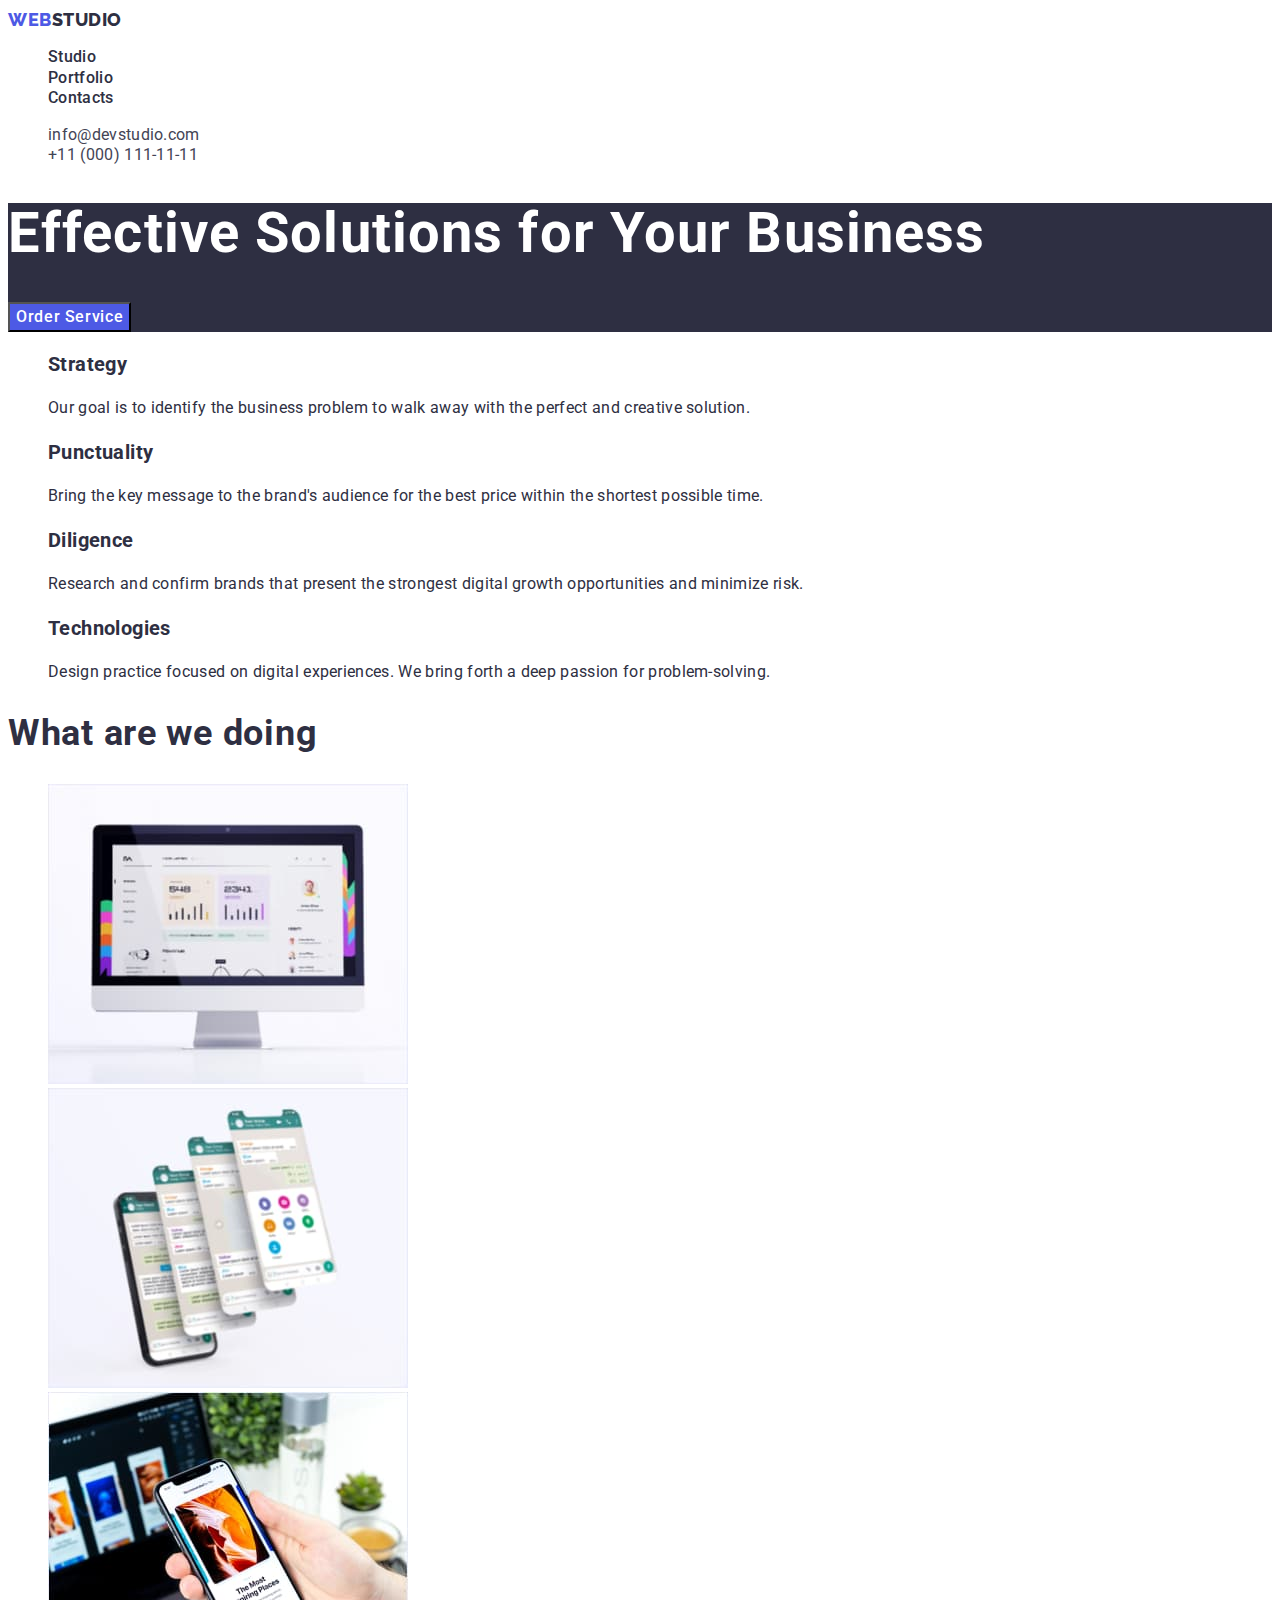
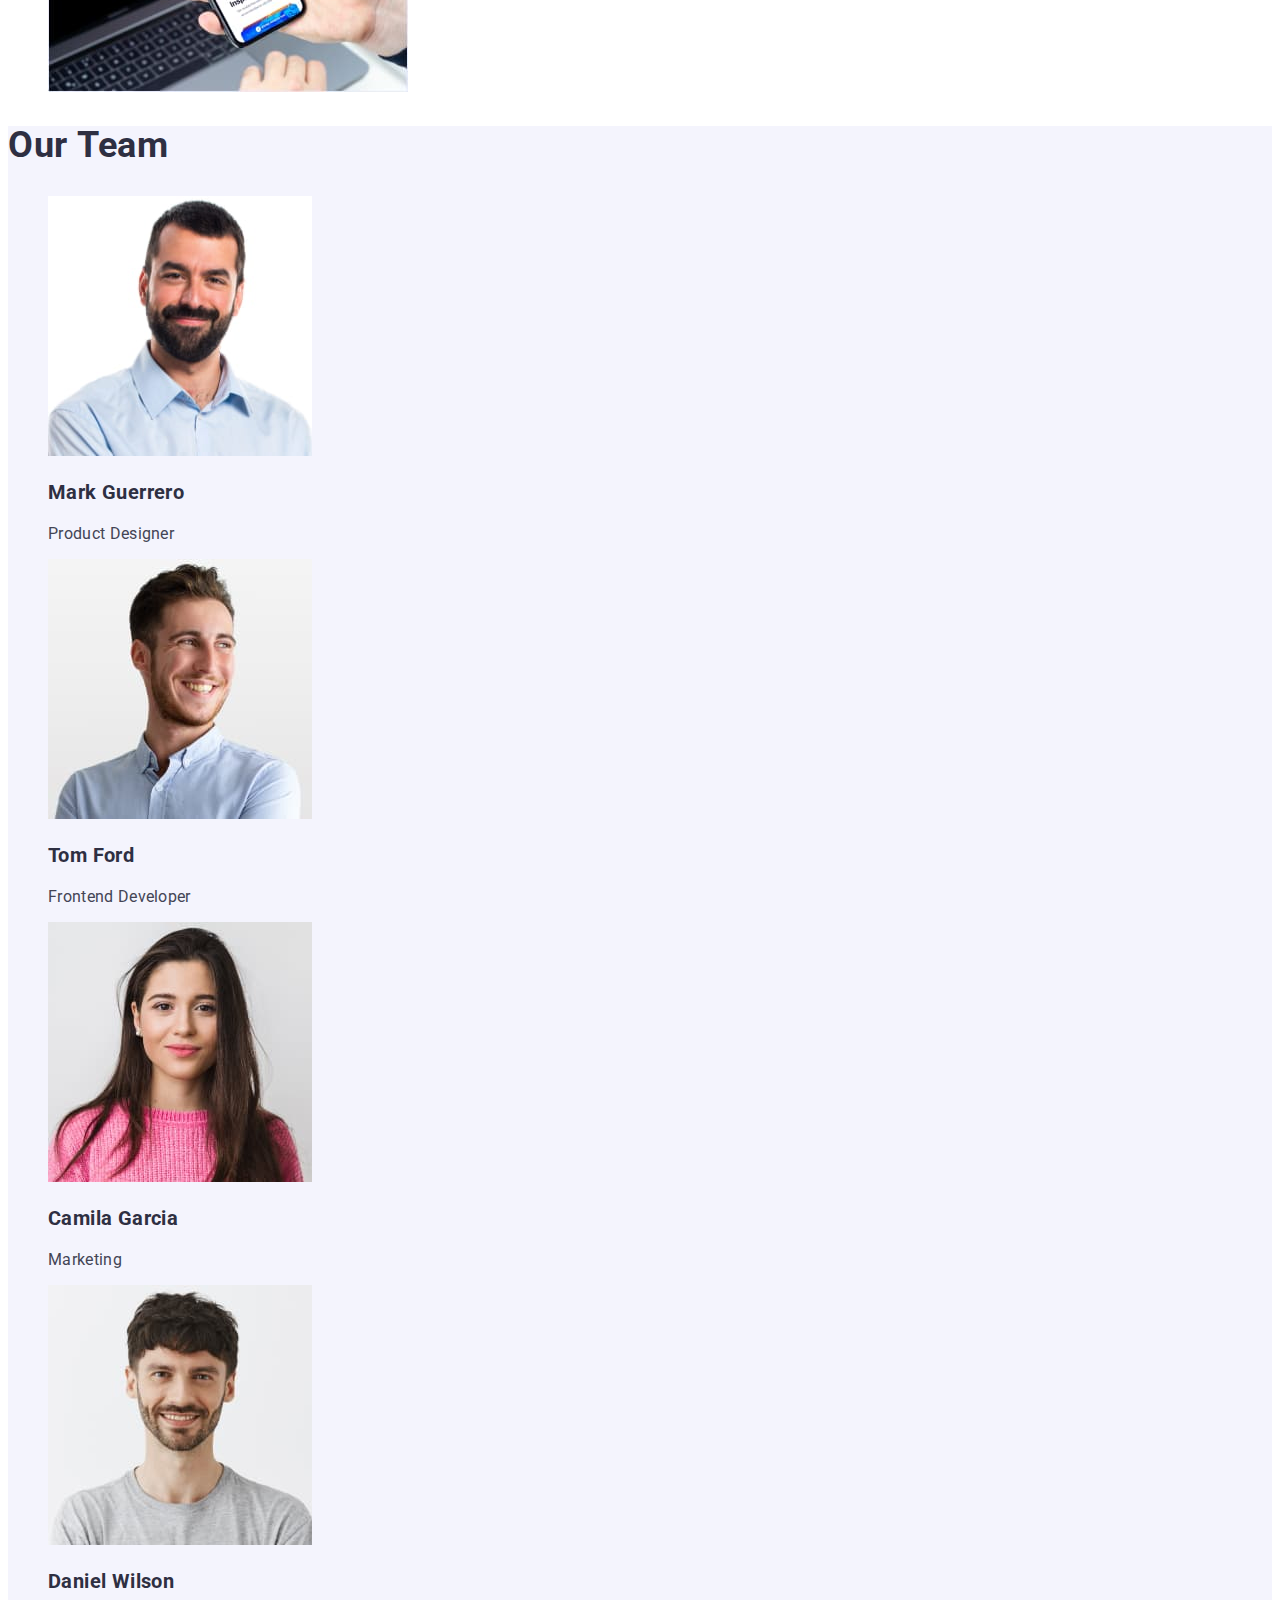
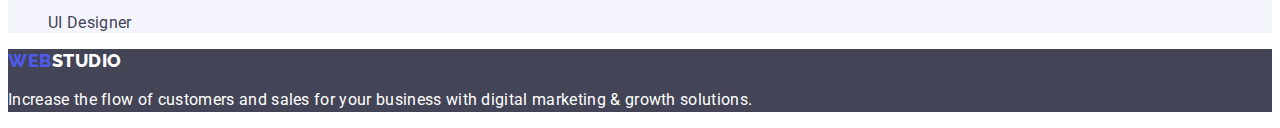
<file: index.html>
<!DOCTYPE html>
<html lang="en">
<head>
    <meta charset="UTF-8">
    <meta http-equiv="X-UA-Compatible" content="IE=edge">
    <meta name="viewport" content="width=device-width, initial-scale=1.0">
    <link rel="preconnect" href="https://fonts.googleapis.com">
    <link rel="preconnect" href="https://fonts.gstatic.com" crossorigin>
    <link href="https://fonts.googleapis.com/css2?family=Raleway:wght@800&family=Roboto:wght@400;500;700&display=swap"
      rel="stylesheet">



    <link rel="stylesheet" href="./css/styles.css">
    <title>Document</title>
</head>
<body>
    <header>
      <nav class="nav">
      <a class="logo link" href="./index.html">Web<span class="new-logo">Studio</span>
      </a>
        <ul class="header-list"  >
          <li class="list" ><a href="" class="link header-link" >Studio</a> </li>
          <li class="list"><a href="./potfolio.html" class="link header-link">Portfolio</a></li>
          <li class="list"><a href="" class="link header-link">Contacts</a></li>
        </ul>
      
    </nav>
      <address class="address">
      <ul >
        <li class="list"><a  href="mailto:info@devstudio.com" class="link adress-link">info@devstudio.com</a></li>
        <li class="list"><a href="tel:+110001111111" class="link adress-link">+11 (000) 111-11-11</a></li>
      </ul>
    </address>
    </header>
    <main>
      <section class="hero">
      <h1 class="hero-text">Effective Solutions for Your Business</h1>
      <button class="hero-button" type="button">Order Service</button>

      </section>
      <section class="about-section">
        <h2 class="hide">Про нас</h2>
        <ul class="about-list">
          <li class="list about-list-item">
            <h3 class="about-list-title">Strategy</h3>
            <p class="about-list-text">Our goal is to identify the business
              problem to walk away with the perfect and creative solution. </p>
          </li>
          <li class="list about-list-item">
            <h3 class="about-list-title">Punctuality</h3>
            <p class="about-list-text">Bring the key message to the brand's audience for the best price within the shortest possible time.</p>
          </li>
          <li class="list about-list-item">
            <h3 class="about-list-title">Diligence</h3>
            <p class="about-list-text">Research and confirm brands that present the strongest digital growth opportunities and minimize risk.</p>
          </li>
          <li class="list about-list-item">
            <h3 class="about-list-title">Technologies</h3>
            <p class="about-list-text">Design practice focused on digital experiences. We bring forth a deep passion for problem-solving.</p>
          </li>

        </ul>
      </section>
      <section class="work-section">
        <h2 class="work-title">What are we doing</h2>
        <ul class="work-list">
          <li class="work-list-item list">
        
          <img src="./images/rectangle71.jpg" width="360" alt="монітор" class="work-list-photo">
        
          </li>
          <li class="work-list-item list">
        
          <img src="./images/rectangle72.jpg" width="360" alt="телефон зі скріншотами" class="work-list-photo">
        
          </li>
          <li class="work-list-item list">
          <img src="./images/rectangle70.jpg" width="360" alt=" чоловік тримає в руках телефон на фоні монітору" class="work-list-photo">
      
          </li>
       </ul>
      </section>
      <section class="our-team">
        <h2 class="team-title">Our Team</h2>
        <ul class="team-list">
          <li class="list team-list-item ">
            <img src="./images/mark.jpg" width="264" alt="чоловік з бородою" class="team-photo">
            <h3 class="team-name">Mark Guerrero</h3>
            <p class="team-list-text"
            >Product Designer</p>
          </li>
          <li class="team-list-item list">
            <img src="./images/tom.jpg" width="264" alt="чоловік посміхається" class="team-photo">
            <h3 class="team-name">Tom Ford</h3>
            <p class="team-list-text">Frontend Developer</p>

          </li>
          <li class="team-list-item list">
            <img src="./images/camila.jpg" width="264" alt="дівчина посміхається" class="team-photo">
            <h3 class="team-name">Camila Garcia</h3>
            <p class="team-list-text">Marketing</p>
          </li>
          <li class="team-list-item list">
            <img src="./images/daniel.jpg" width="264" alt="чоловік з бородою посміхається" class="team-photo">
            <h3 class="team-name">Daniel Wilson</h3>
            <p class="team-list-text">UI Designer</p>
          </li>
        </ul>
      </section>
    </main>
    <footer class="footer">
      <a class="logo link" href="./index.html">Web<span class="footer-logo">Studio</span>
      </a>
      <p class=" footer-text">Increase the flow of customers and sales for your business with digital marketing & growth solutions.</p>

    </footer>

</body>
</html>
</file>
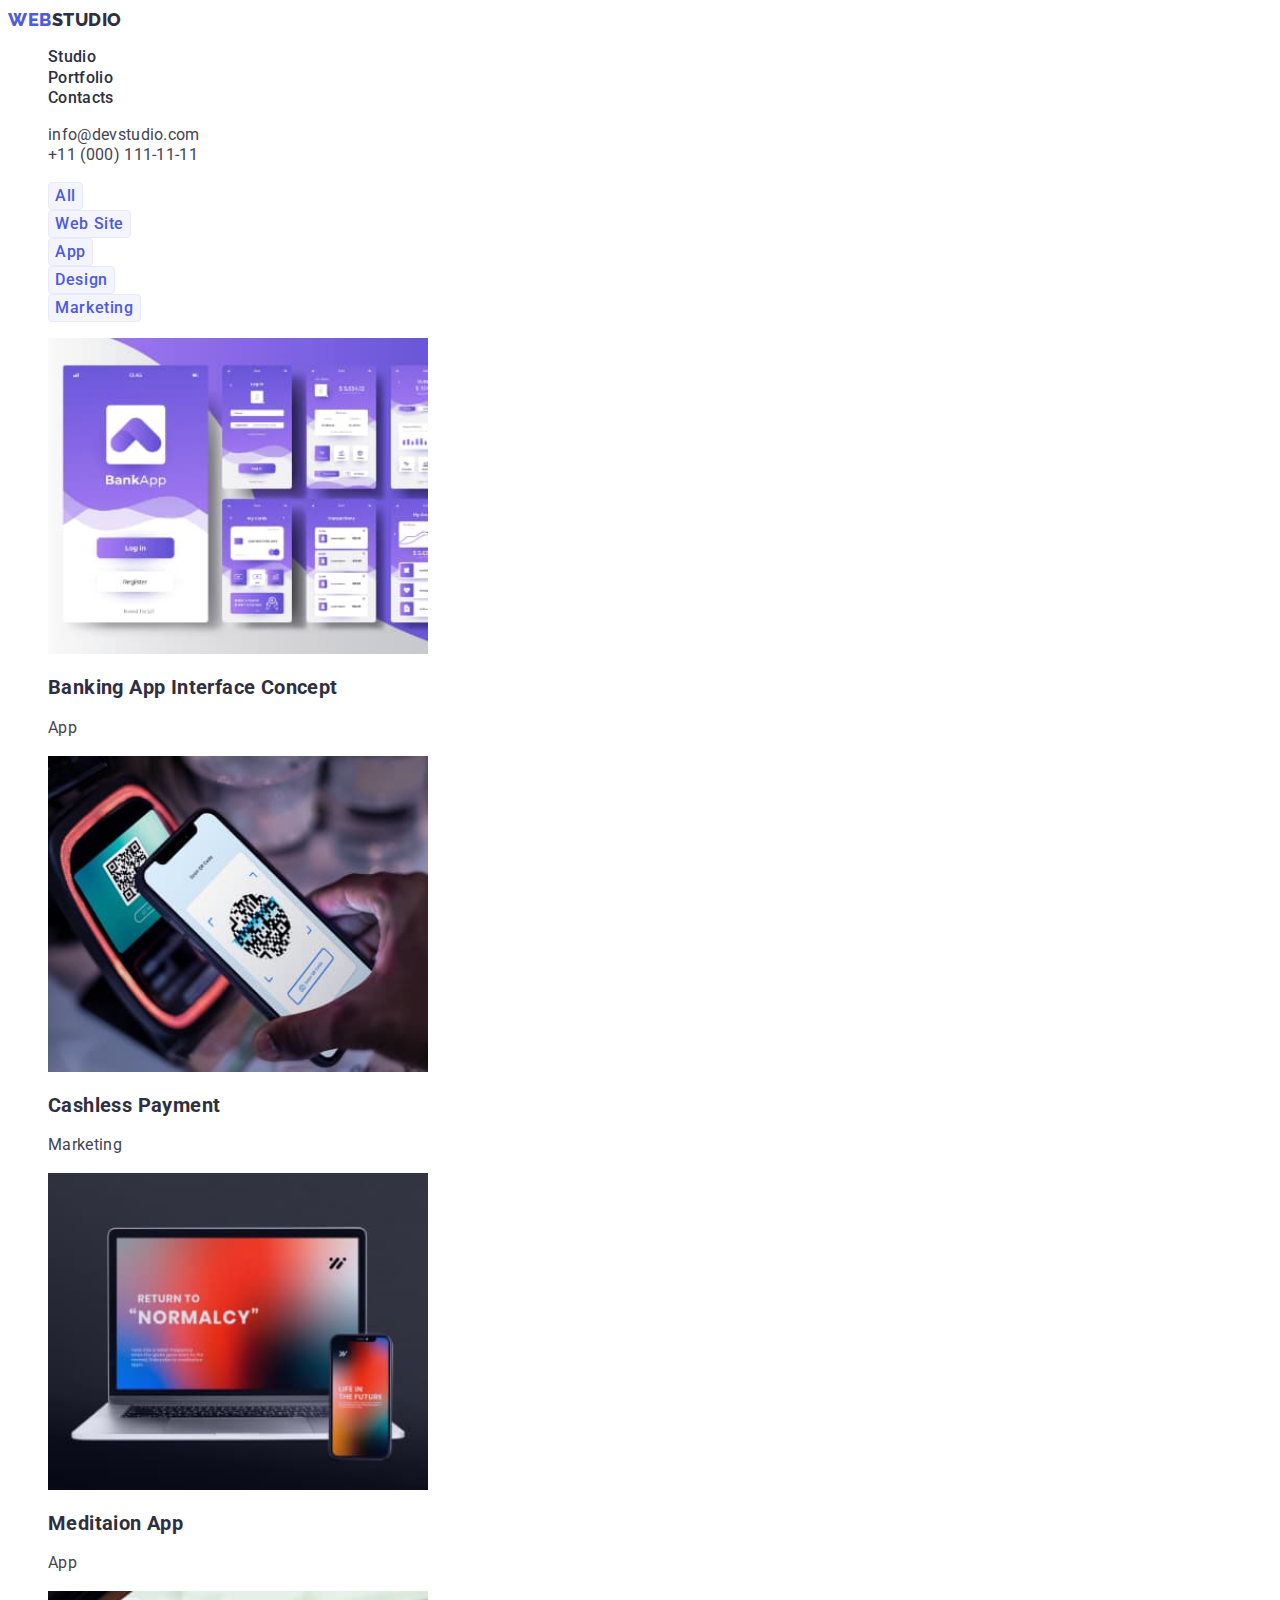
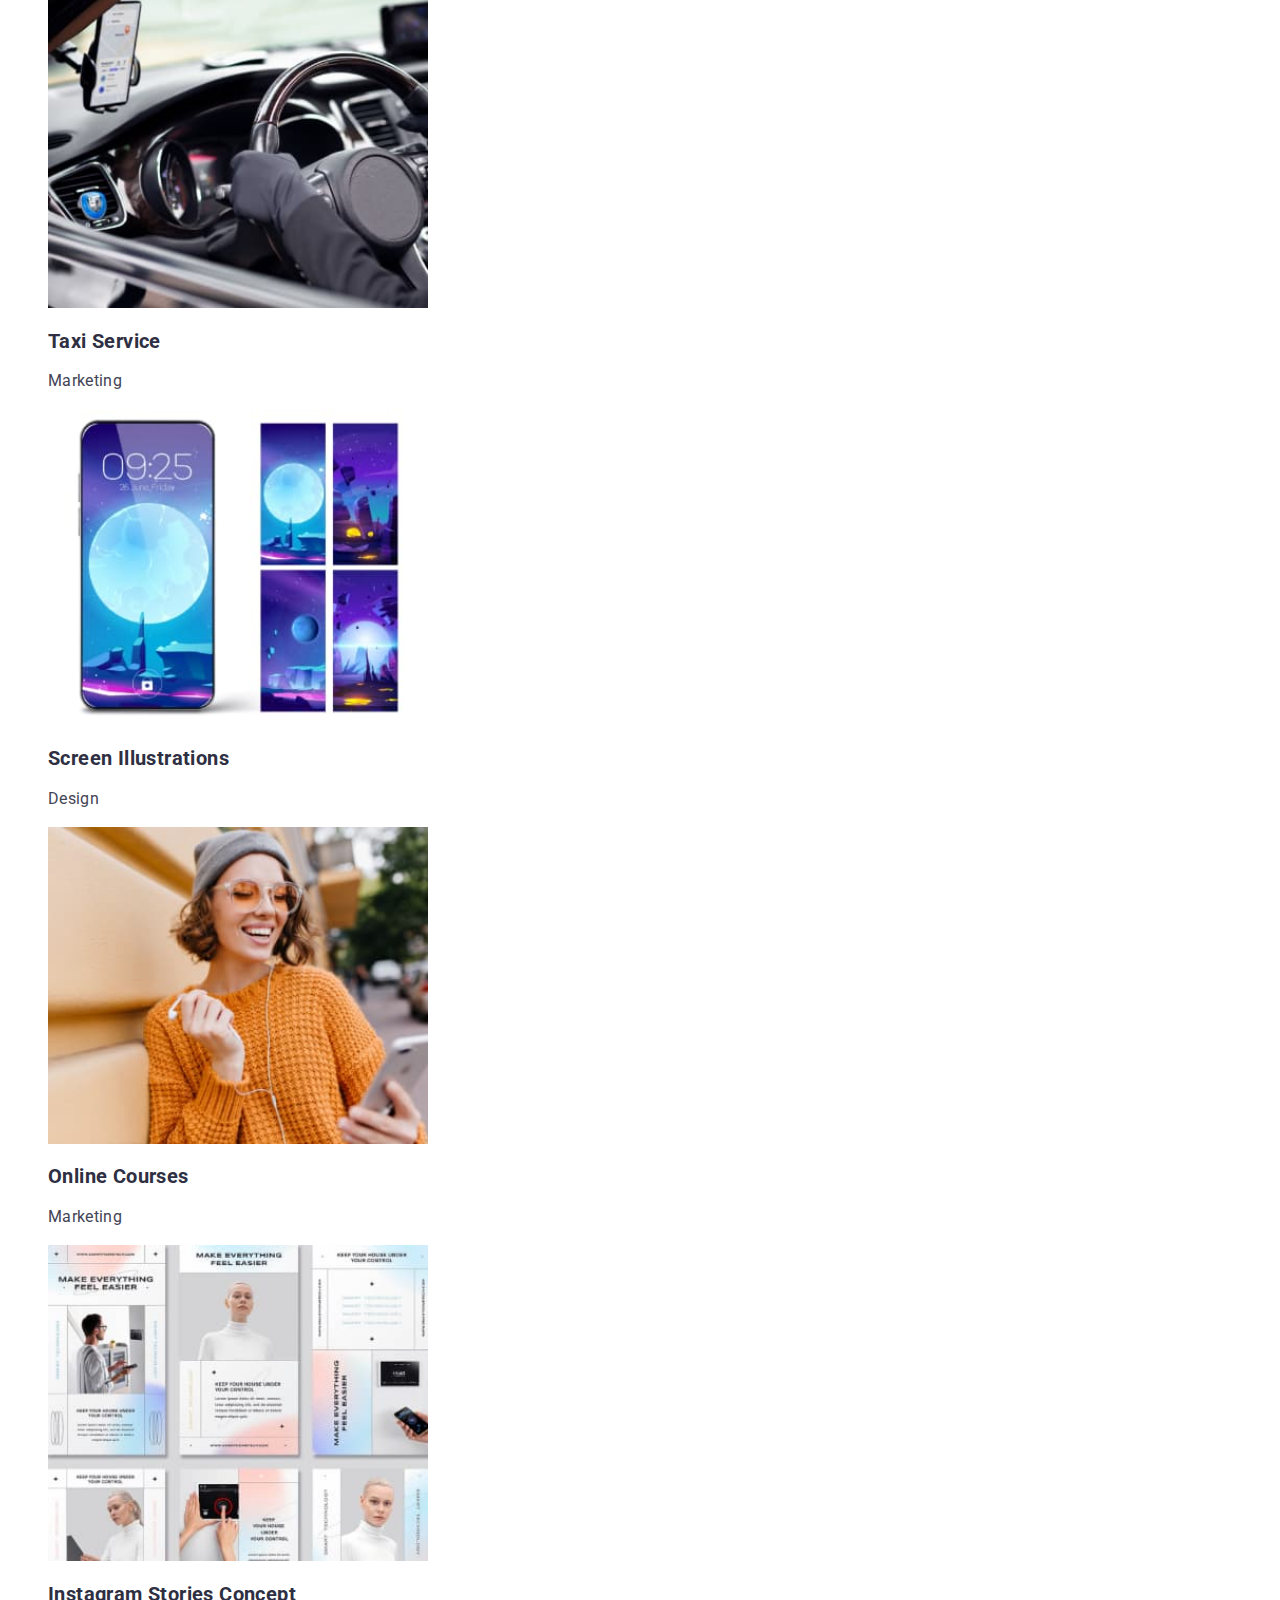
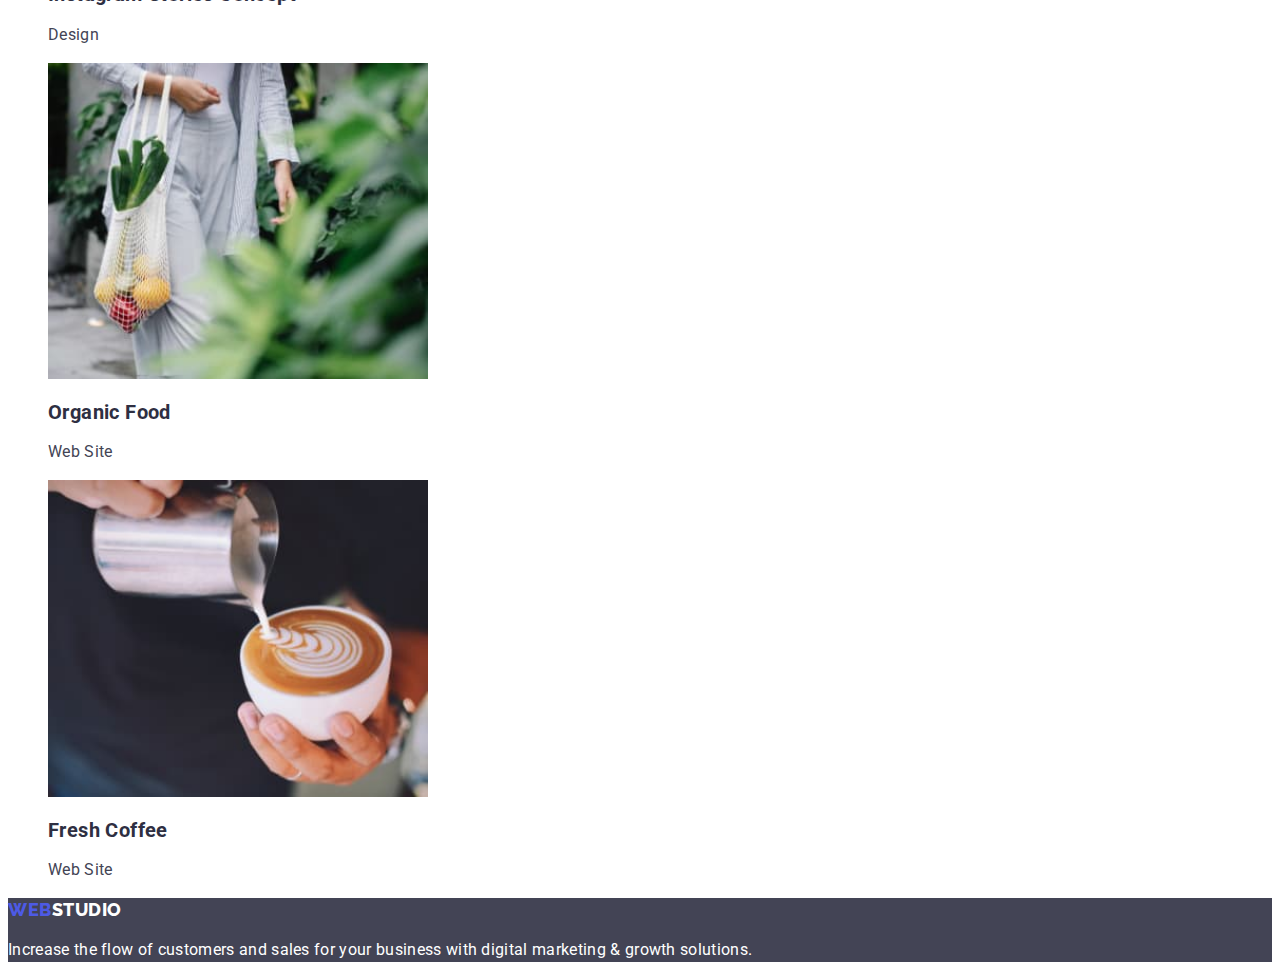
<file: potfolio.html>
<!DOCTYPE html>
<html lang="en">
<head>
    <meta charset="UTF-8">
    <meta http-equiv="X-UA-Compatible" content="IE=edge">
    <meta name="viewport" content="width=device-width, initial-scale=1.0">
    <link rel="preconnect" href="https://fonts.googleapis.com">
    <link rel="preconnect" href="https://fonts.gstatic.com" crossorigin>
    <link href="https://fonts.googleapis.com/css2?family=Raleway:wght@800&family=Roboto:wght@400;500;700&display=swap"
        rel="stylesheet">

    <link rel="stylesheet" href="./css/styles.css">
    <title>Document</title>
</head>
<body>
<header>
    <nav class="nav">
        <a class="logo link" href="./index.html">Web<span class="new-logo">Studio</span>
        </a>
        <ul class="header-list">
            <li class="list"><a href="./index.html" class="link header-link">Studio</a> </li>
            <li class="list"><a href="./potfolio.html" class="link header-link">Portfolio</a></li>
            <li class="list"><a href="" class="link header-link">Contacts</a></li>
        </ul>

    </nav>
    <address class="address">
        <ul>
            <li class="list"><a href="mailto:info@devstudio.com" class="link adress-link">info@devstudio.com</a></li>
            <li class="list"><a href="tel:+110001111111" class="link adress-link">+11 (000) 111-11-11</a></li>
        </ul>
    </address>
</header>
    <main>
        <section>
        <h1 class="portfolio-title hide">Portfolio</h1>
        <ul class="porfolio-btn-list list">
            <li class="portfolio-btn-item">
                <button type="button" class="portfolio-btn">All</button>
            </li>
            <li class="portfolio-btn-item">
                <button type="button" class="portfolio-btn">Web Site</button>
            </li>
            <li class="portfolio-btn-item">
                <button type="button" class="portfolio-btn">App</button>
            </li>
            <li class="portfolio-btn-item" >
                <button type="button"  class="portfolio-btn">Design</button>
            </li>
            <li class="portfolio-btn-item">
                <button type="button"  class="portfolio-btn">Marketing</button>
            </li>
        </ul>

            
            <ul class="portfolio-cards-list list">
                <li class="cards-item">
                    <img src="./images/application-menu.jpg" alt="application menu" width="380" class="cards-photo">
                    <h2 class="cards-title">Banking App Interface Concept</h2>
                    <p class="cards-text">App</p>
                </li>
                
                <li class="cards-item">
                    <img src="./images/qr-code.jpg" alt="payment using qr-code" width="380" class="cards-photo">
                    <h2 class="cards-title">Cashless Payment</h2>
                    <p class="cards-text">Marketing</p>
                </li>
                <li class="cards-item">
                    <img src="./images/computer.jpg" alt="computer" width="380" class="cards-photo">
                    <h2 class="cards-title">Meditaion App</h2>
                    <p class="cards-text">App</p>
                </li>
                <li class="cards-item">
                    <img src="./images/interior-car.jpg" alt="interior on the car.jpg" width="380" class="cards-photo">
                    <h2 class="cards-title">Taxi Service</h2>
                    <p class="cards-text">Marketing</p>
                </li>
                <li class="cards-item">
                    <img src="./images/screen-phone.jpg" alt="screen phone" width="380" class="cards-photo">
                    <h2 class="cards-title">Screen Illustrations</h2>
                    <p class="cards-text">Design</p>
                </li>
                <li class="cards-item">
                    <img src="./images/girl-smile.jpg" alt="girl smile" width="380" class="cards-photo">
                    <h2 class="cards-title">Online Courses</h2>
                    <p class="cards-text">Marketing</p>
                </li>
                <li class="cards-item">
                    <img src="./images/story.jpg" alt="=story girl in the instagram" width="380" class="cards-photo">
                    <h2 class="cards-title">Instagram Stories Concept</h2>
                    <p class="cards-text">Design</p>
                </li>
                <li class="cards-item">
                    <img src="./images/products.jpg" alt="a girl who carries groceries" width="380" class="cards-photo">
                    <h2 class="cards-title">Organic Food</h2>
                    <p class="cards-text">Web Site</p>
                </li>
                <li class="cards-item">
                    <img src="./images/coffe.jpg" alt="barista pours coffee" width="380" class="cards-photo">
                    <h2 class="cards-title">Fresh Coffee</h2>
                    <p class="cards-text">Web Site</p>
                </li>
               
            </ul>
        </section>
    </main>
    <footer class="footer">
        <a class="logo link" href="./index.html">Web<span class="footer-logo">Studio</span>
        </a>
        <p class=" footer-text">Increase the flow of customers and sales for your business with digital marketing & growth
            solutions.</p>
    
    </footer>
    
</body>
</html>
</file>
<file: css/styles.css>
:root{
    --raleway: 'Raleway' ,sans-serif;
    --c-blue: #4D5AE5;
    --c-black: #2E2F42;
    --c-gray: #434455;
    --c-white: #FFFFFF;
    --bgr-white: #FFFFFF;
    --bgr-gray: #434455;
    --bgr-light-blue:#F4F4FD;
    --bgr-blue2:#404BBF;
    --bgr-blue:#4D5AE5;
    



}
.list {
    list-style: none;
    text-decoration: none;
    
}

.link {
    
    text-decoration: none;
    font-family: 'Roboto';
}


body{

 font-family: 'Roboto',
 sans-serif;
 color: var(--c-black);

}

.new-logo{
    color: var(--c-black);
}
.logo{
    font-family: var(--raleway);
        font-style: normal;
        font-weight: 800;
        font-size: 18px;
        line-height: 1.3;
        color:var(--c-blue);
        letter-spacing: 0.03em;
        text-transform: uppercase;
       
}
.nav {
    
}

.header-list{
   
}



.header-link{
    font-weight: 500;
    font-size:16px;
    line-height: 1.28;
    letter-spacing: 0.02em;
    color: var(--c-black)

}
.header-link:hover ,
.header-link:focus{
   color: var(--c-blue);
    
}



.address{
   
}
.adress-link{
        font-style: normal;
        font-size: 16px;
        line-height: 1.28;
        letter-spacing: 0.02em;
        color: var(--c-gray)
    }

.adress-link:hover,
.adress-link:focus{
    color: var(--c-blue);

}






/* --------------Hero------------------------ */







.hero{
   background-color: #2E2F42;
}
.hero-text{
    font-size : 56px; 
    line-height: 1.1;
    letter-spacing: 0.02em;
    color: var(--c-white)
}
.hero-button{
    font-family: 'Roboto';
    font-size: 16px;
    font-weight: 500;
    line-height: 1.5;
    letter-spacing: 0.04em;
    cursor: pointer;
    background-color: var(--c-blue); 
    color: var(--c-white)
    
}
.hero-button:hover,
.hero-button:focus{
    background-color:var(--bgr-blue2);
    box-shadow: 0px 4px 4px rgba(0, 0, 0, 0.15);
    border-radius: 4px;
    
}


/* -----------------About-section--------------------- */



.about-section{
        font-size: 20px;
        line-height: 1.2;
        color: var(--c-black)
        
}
.hide{
    position: absolute;
        width: 1px;
        height: 1px;
        margin: -1px;
        border: 0;
        padding: 0;
        white-space: nowrap;
        clip-path: inset(100%);
        clip: rect(0 0 0 0);
        overflow: hidden;
}

.about-list {}


.about-list-item {}

.about-list-title {
        font-size: 20px;
        line-height:1.2;
        letter-spacing: 0.02em;
        color: var(--c-black);
}

.about-list-text {
        font-size: 16px;
        line-height: 1.5;
        letter-spacing: 0.02em;
        color: var(--c-black)
}
/* -------work-section-------------- */
.work-section {}

.work-title {
        font-size: 36px;
        line-height: 1.11;
        letter-spacing: 0.02em;
        color: var(--c-black)
}

.work-list {}

.work-list-item {}

.work-list-photo {}

/* ----------------------our-team-------------------- */






.our-team{
    background-color:var(--bgr-light-blue)
}
.team-title {
        font-size: 36px;
        line-height: 1.11;
        letter-spacing: 0.02em;
        color: var(--c-black)
}

.team-list {}

.team-list-item {}

.team-photo {}

.team-name {
        font-size: 20px;
        line-height: 1.2;
        letter-spacing: 0.02em;
        color: var(--c-black);
}

.team-list-text {
        font-size: 16px;
        line-height: 1.2;
        letter-spacing: 0.02em;
        color: var(--c-gray);
}





/* --------------------------FOOTER--------------------- */


.footer {
    background-color: var(--c-gray)
}

.footer-logo{

        font-size: 18px;
        line-height: 1.16;
        letter-spacing: 0.03em;
        color: var(--c-white)
}
.footer-text{
    font-size: 16px;
    line-height: 1.5;
    letter-spacing: 0.02em;
    color: var(--c-white)
}


/* ----------------------PORTFOLIO----------------------------------
 */

 
 .portfolio-title {}

 .porfolio-btn-list {}

 .portfolio-btn-item {}

 .portfolio-btn {
        font-family: 'Roboto';
        border: 1px solid #E7E9FC;
        border-radius: 4px;
        font-weight: 500;
            font-size: 16px;
            line-height: 1.5;
            letter-spacing: 0.04em;
            color: var(--c-blue);
            cursor: pointer;
            background: var(--bgr-light-blue)
 }
 .portfolio-btn:hover,
 .portfolio-btn:focus{
    
    color: var(--c-white);
    box-shadow: 0px 3px 1px rgba(0, 0, 0, 0.1), 0px 2px 1px rgba(0, 0, 0, 0.08), 0px 2px 2px rgba(0, 0, 0, 0.12);
    background: var(--bgr-blue)
}


 .portfolio-cards-list {}

 .cards-item {}

 .cards-photo {}

 .cards-title {
    
        font-size: 20px;
        line-height: 1.2;
        letter-spacing: 0.02em;
        color: var(--c-black)
 }

 .cards-text {
        font-size: 16px;
        line-height: 1.5;
        letter-spacing: 0.02em;
        color: var(--c-gray)
 }
</file>
